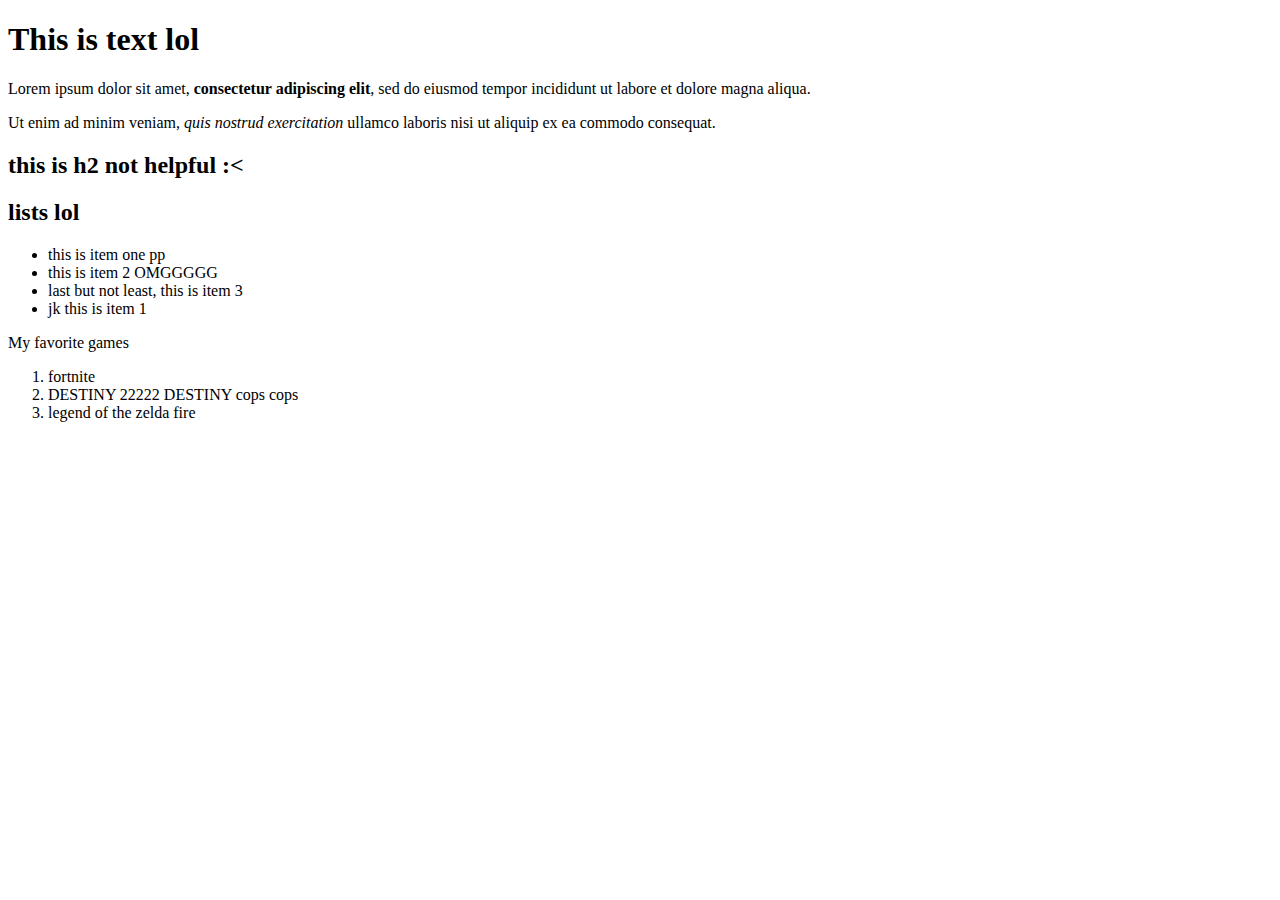
<file: learning-html/index.html>
<!DOCTYPE html>
<html lang="en"></html>
<html>
    <head>
        <meta charset="UTF-8">
        <title>My First Webpage</title>
    </head>

    <body>
        <h1>This is text lol</h1>
        <p> 
            Lorem ipsum dolor sit amet, <strong>consectetur adipiscing elit</strong>, sed do eiusmod tempor
            incididunt ut labore et dolore magna aliqua.
        </p>
        <p>Ut enim ad minim veniam, <em>quis nostrud exercitation</em> ullamco laboris
            nisi ut aliquip ex ea commodo consequat.</p>

        <h2>this is h2 not helpful :<</h2>

        <h2>lists lol </h2>
        <ul>
            <li>this is item one pp</li>
            <li>this is item 2 OMGGGGG</li>
            <li>last but not least, this is item 3</li>
            <li>jk this is item 1</li>
        </ul>
        <p>My favorite games</p>
        <ol>
            <li>fortnite</li>
            <li>DESTINY 22222 DESTINY cops cops</li>
            <li>legend of the zelda fire</li>

        </ol>
      </body>
      
</html>
</file>
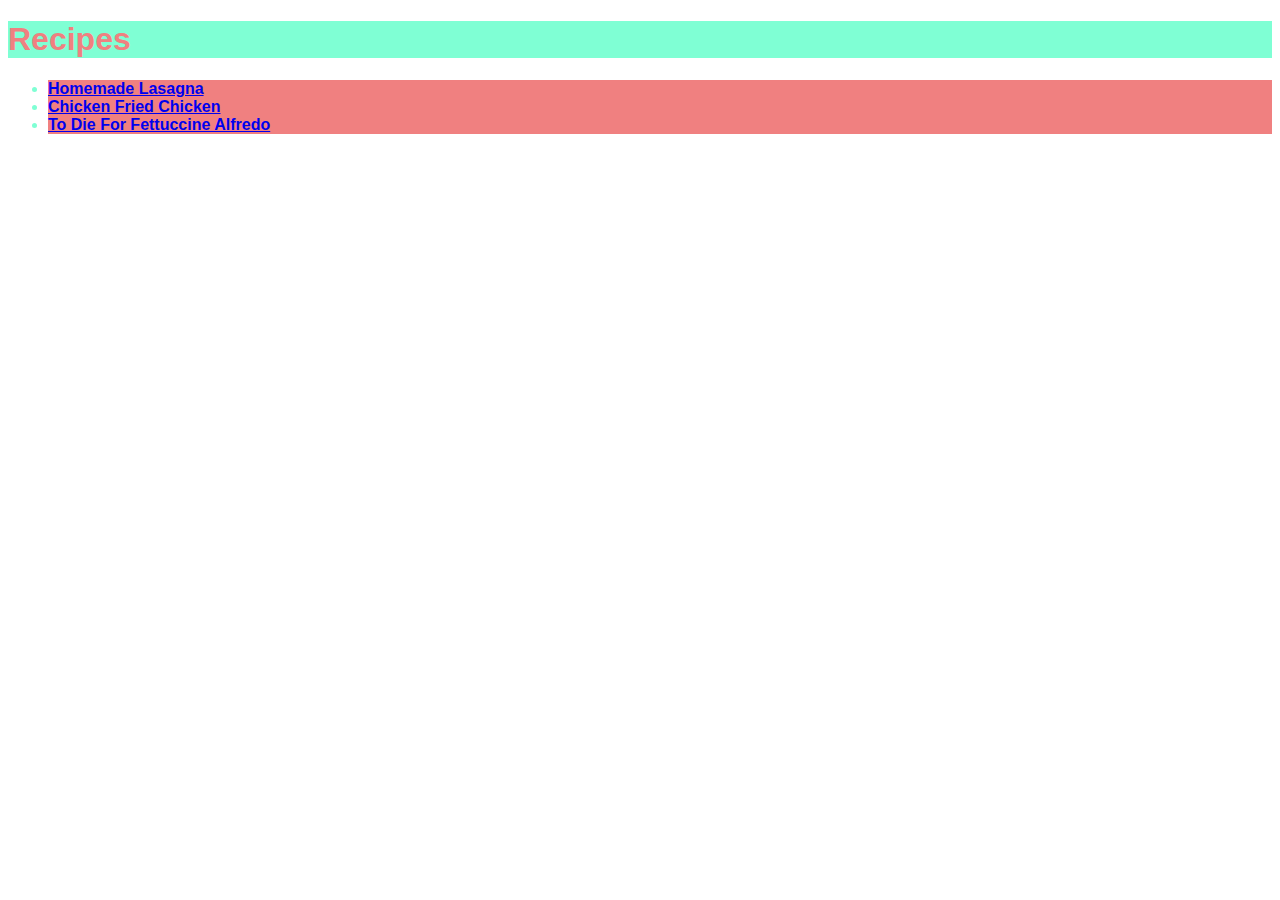
<file: html-projects/recipes/index.html>
<!---the purpose of this project is to learn the basics of html and get it solidfied in my brain for the future --->

<!DOCTYPE html>
<html lang="en">
<head>
    <meta charset="UTF-8">
    <link rel="stylesheet" href="styles.css">
</head>

<body>
    <h1>Recipes</h1>
    <ul>
        <li><a href="lasagna.html">Homemade Lasagna</a></li>
        <li><a href="chicken.html">Chicken Fried Chicken</a></li>
        <li><a href="alfredo.html"> To Die For Fettuccine Alfredo</a></li>
    </ul>   
</body>
</html>
</file>
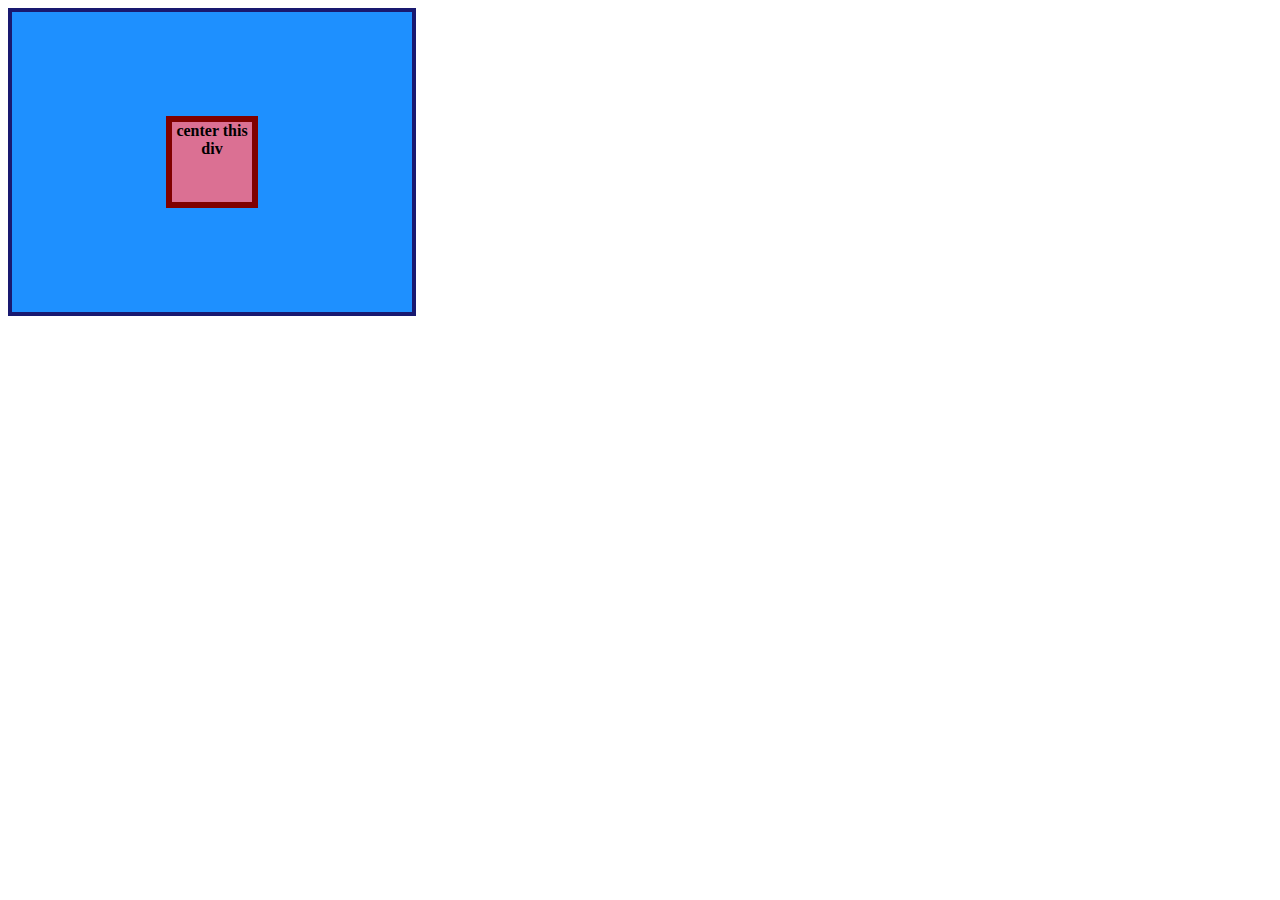
<file: learning-css/01-flex-center/index.html>
<!DOCTYPE html>
<html lang="en">
  <head>
    <meta charset="UTF-8">
    <meta http-equiv="X-UA-Compatible" content="IE=edge">
    <meta name="viewport" content="width=device-width, initial-scale=1.0">
    <title>CENTER THIS DIV</title>
    <link rel="stylesheet" href="style.css">
  </head>
  <body>
    <div class="container">
      <div class="box">center this div</div>
    </div>
  </body>
</html>
</file>
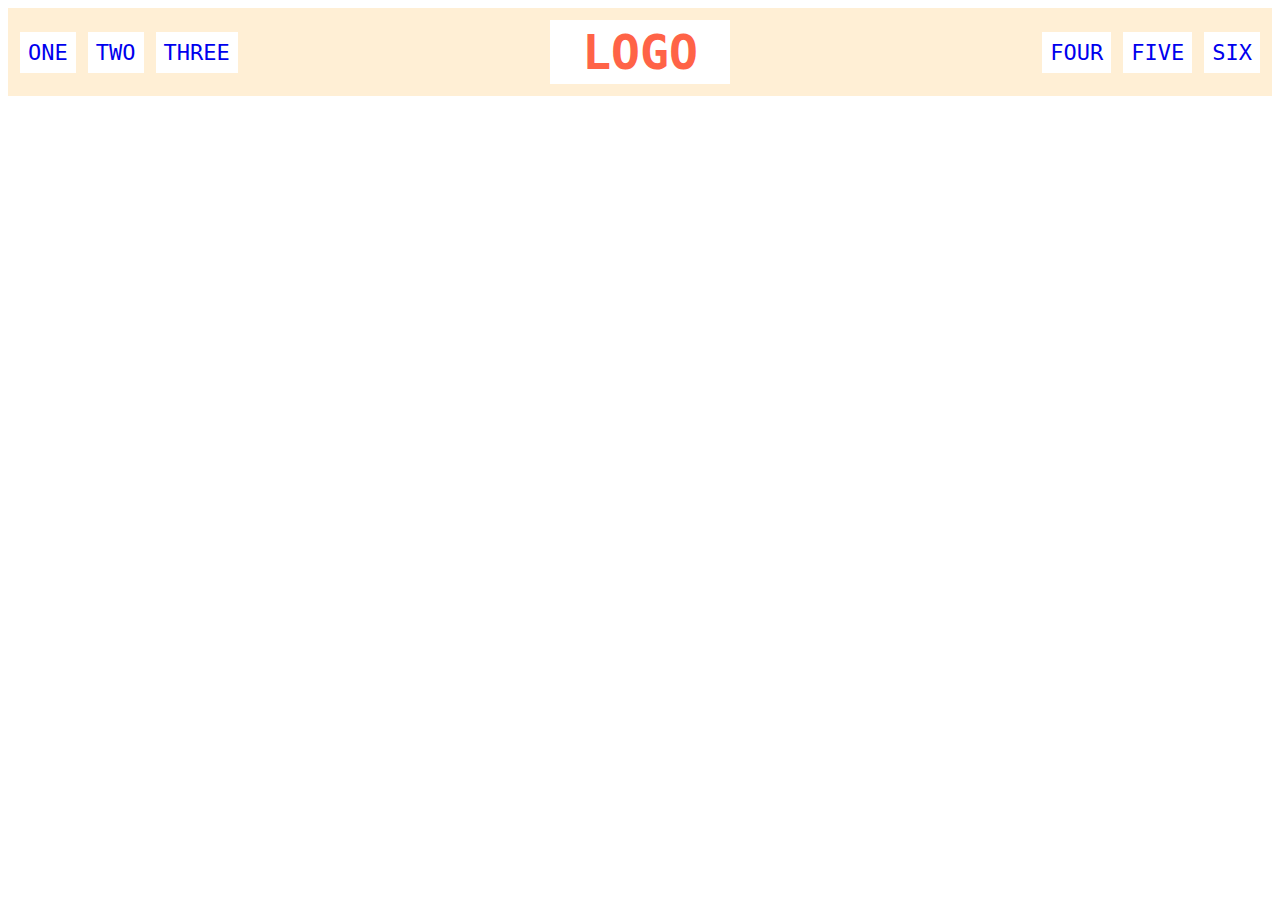
<file: learning-css/02-flex-header/index.html>
<!DOCTYPE html>
<html lang="en">
  <head>
    <meta charset="UTF-8">
    <meta http-equiv="X-UA-Compatible" content="IE=edge">
    <meta name="viewport" content="width=device-width, initial-scale=1.0">
    <title>Flex Header</title>
    <link rel="stylesheet" href="style.css">
  </head>
  <body>
    <div class="header">
      <div class="left-links">
        <ul>
          <li><a href="#">ONE</a></li>
          <li><a href="#">TWO</a></li>
          <li><a href="#">THREE</a></li>
        </ul>
      </div>
      <div class="logo">LOGO</div>
      <div class="right-links">
        <ul>
          <li><a href="#">FOUR</a></li>
          <li><a href="#">FIVE</a></li>
          <li><a href="#">SIX</a></li>
        </ul>
      </div>
    </div>
  </body>
</html>
</file>
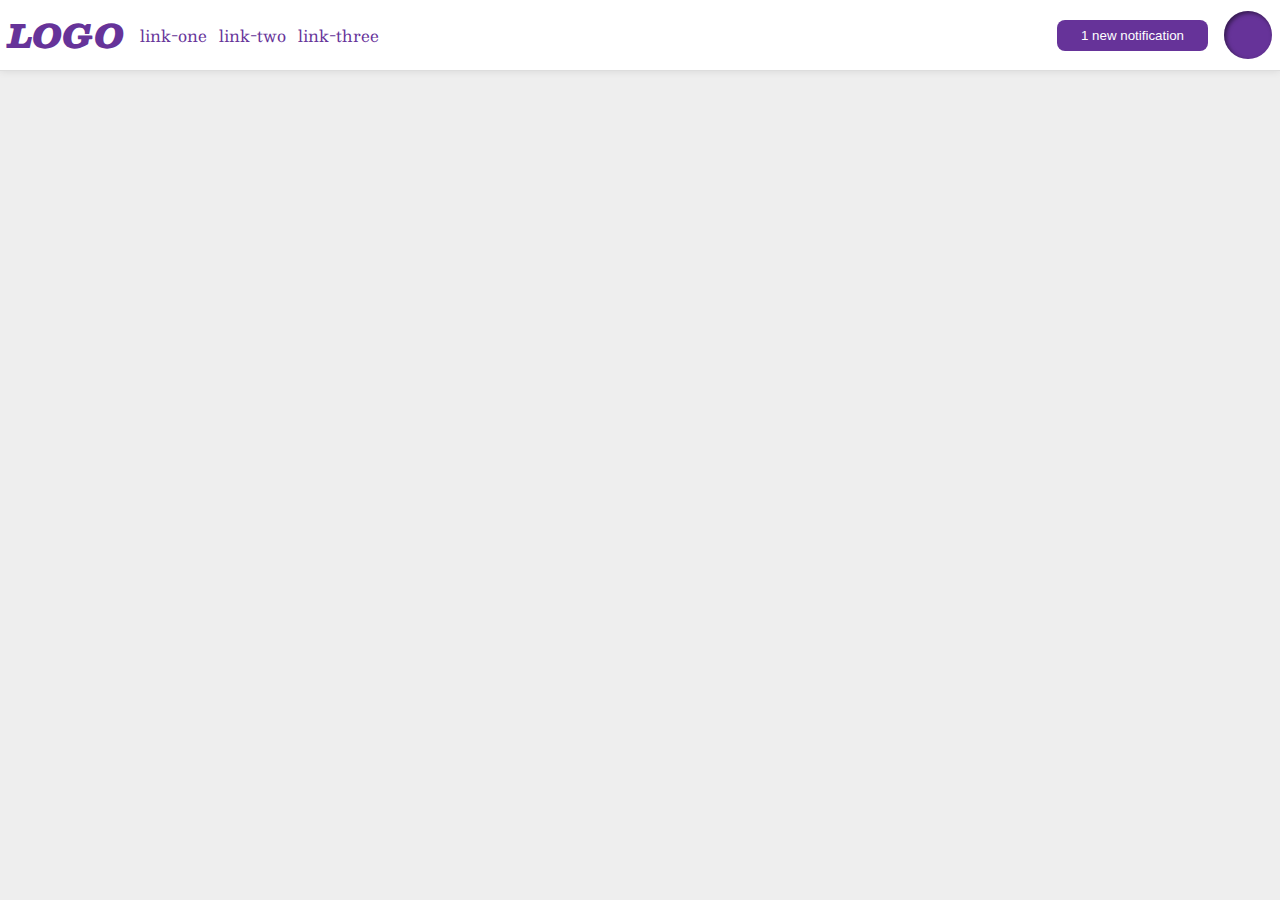
<file: learning-css/03-flex-header-2/index.html>
<!DOCTYPE html>
<html lang="en">
  <head>
    <meta charset="UTF-8">
    <meta http-equiv="X-UA-Compatible" content="IE=edge">
    <meta name="viewport" content="width=device-width, initial-scale=1.0">
    <title>Flex Header 2</title>
    <link rel="stylesheet" href="style.css">
  </head>
  <body>   
    <div class="header">
    <div class="left">
      <div class="logo">
        LOGO
      </div>
      <ul class="links">
        <li><a href="https://google.com">link-one</a></li>
        <li><a href="https://google.com">link-two</a></li>
        <li><a href="https://google.com">link-three</a></li>
      </ul>
    </div>
    <div class="right">
      <button class="notifications">
        1 new notification
      </button>
      <div class="profile-image"></div>
    </div>
    </div>
  </body>
</html>
</file>
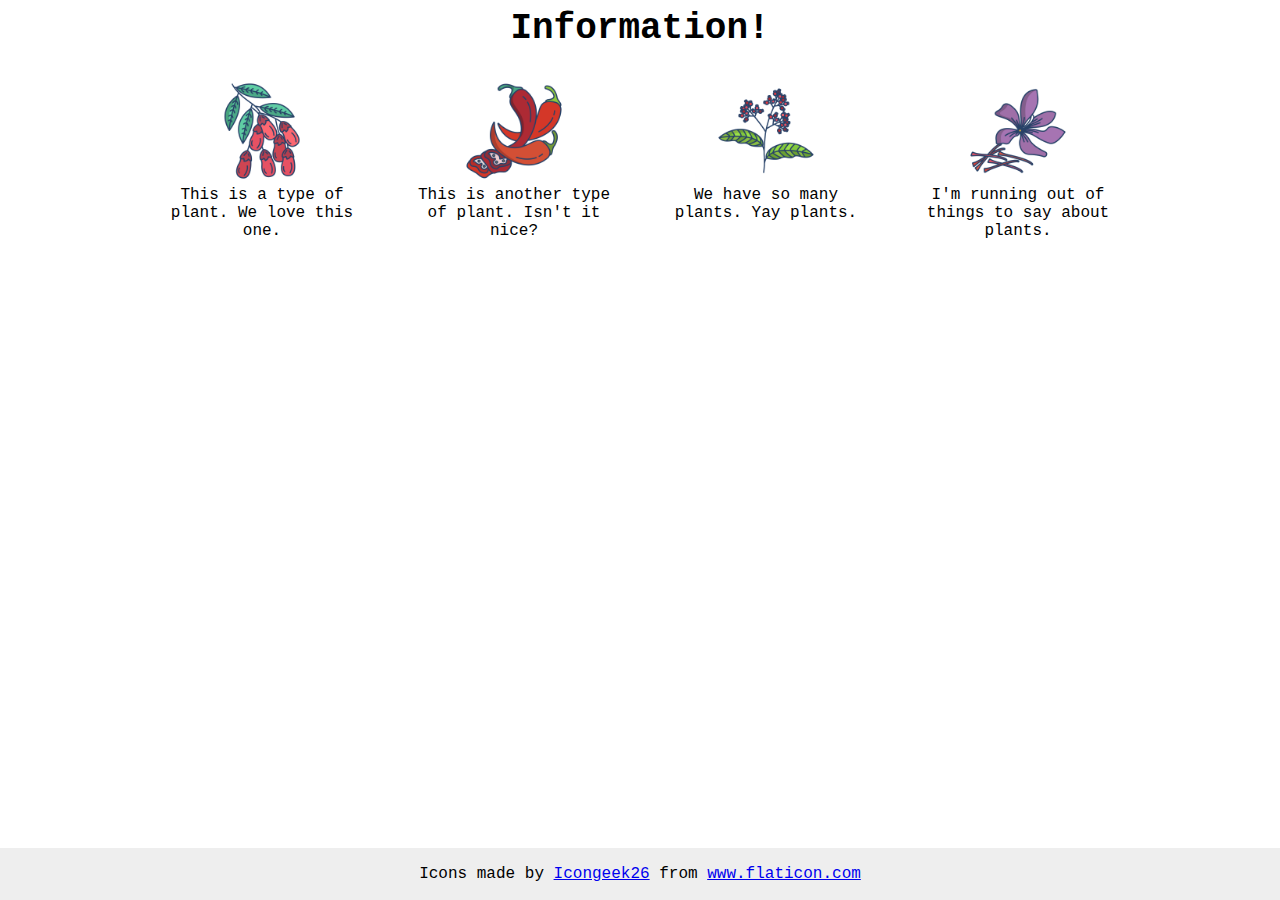
<file: learning-css/04-flex-information/index.html>
<!DOCTYPE html>
<html lang="en">
  <head>
    <meta charset="UTF-8">
    <meta http-equiv="X-UA-Compatible" content="IE=edge">
    <meta name="viewport" content="width=device-width, initial-scale=1.0">
    <title>Information</title>
    <link rel="stylesheet" href="style.css">
  </head>
  <div>

    <div class="title">Information!</div>
        <div class="container">
            <div class="info">
                <img src="./images/barberry.png" alt="barberry">
                <div class="text">This is a type of plant. We love this one.</div>
            </div>
            <div class="info">
                <img src="./images/chilli.png" alt="chili">
                <div class="text">This is another type of plant. Isn't it nice?</div>
            </div>
            <div class="info">
                <img src="./images/pepper.png" alt="pepper">
                <div class="text">We have so many plants. Yay plants.</div>
            </div>
            <div class="info">
                <img src="./images/saffron.png" alt="saffron">
                <div class="text">I'm running out of things to say about plants.</div>
            </div>
        </div>
    </div>  

    <!-- disregard this section, it's here to give attribution to the creator of these icons -->
    <div class="footer">
      <div>Icons made by <a href="https://www.flaticon.com/authors/icongeek26" title="Icongeek26">Icongeek26</a> from <a href="https://www.flaticon.com/" title="Flaticon">www.flaticon.com</a></div>
    </div>
  </body>
</html>
</file>
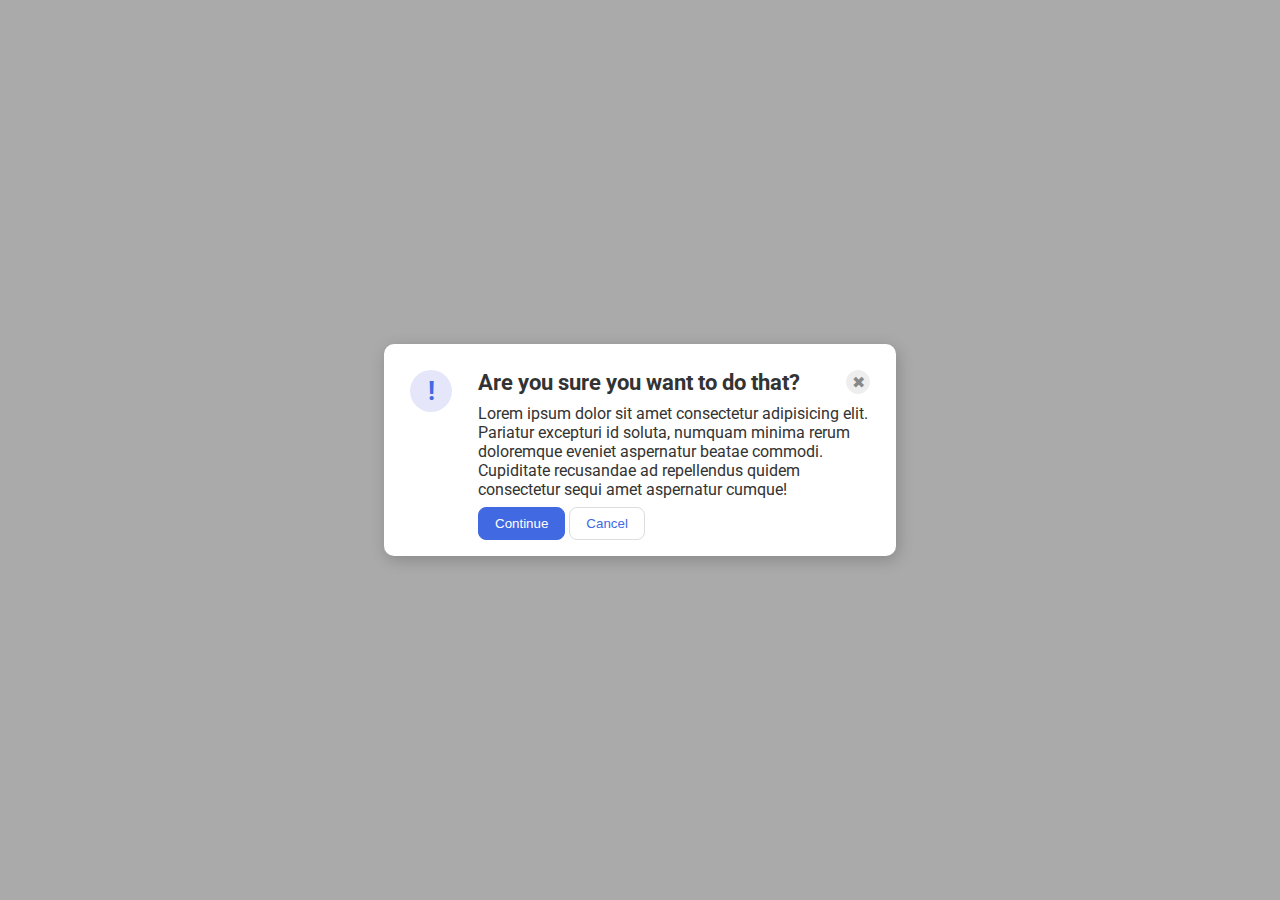
<file: learning-css/05-flex-modal/index.html>
<!DOCTYPE html>
<html lang="en">
  <head>
    <meta charset="UTF-8">
    <meta http-equiv="X-UA-Compatible" content="IE=edge">
    <meta name="viewport" content="width=device-width, initial-scale=1.0">
    <link rel="stylesheet" href="style.css">
    <title>Modal</title>
  </head>
  <body>
    <div class="modal">
      <div class="icon">!</div>
      <div class="container">
        <div class="header">Are you sure you want to do that?
            <button class="close-button">✖</button>
        </div>
        <div class="text">Lorem ipsum dolor sit amet consectetur adipisicing elit. Pariatur excepturi id soluta, numquam minima rerum doloremque eveniet aspernatur beatae commodi. Cupiditate recusandae ad repellendus quidem consectetur sequi amet aspernatur cumque!</div>
        <button class="continue">Continue</button>
        <button class="cancel">Cancel</button>
      </div>
    </div>
  </body>
</html>
</file>
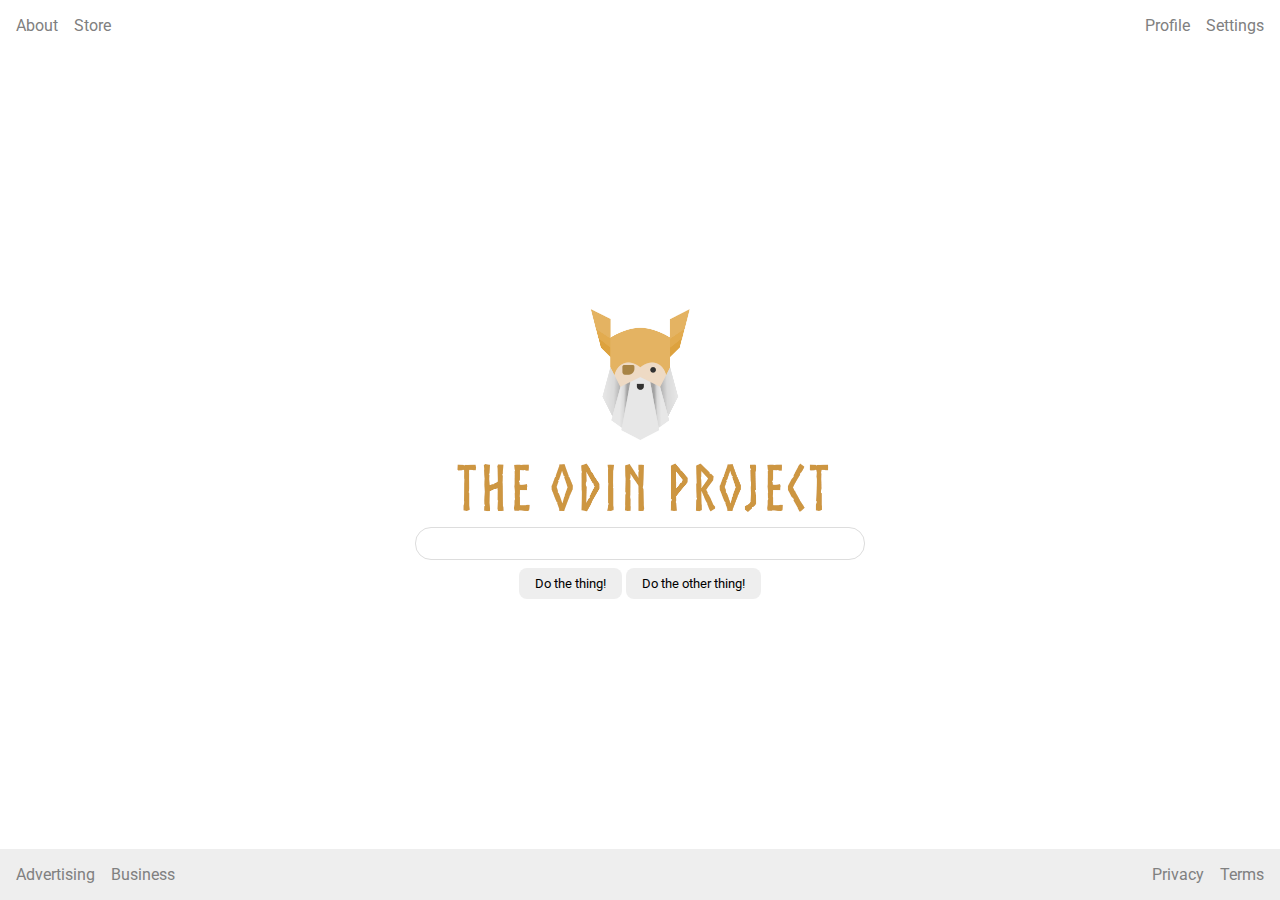
<file: learning-css/06-flex-layout/index.html>
<!DOCTYPE html>
<html lang="en">
  <head>
    <meta charset="UTF-8">
    <meta http-equiv="X-UA-Compatible" content="IE=edge">
    <meta name="viewport" content="width=device-width, initial-scale=1.0">
    <title>LAYOUT</title>
    <link rel="stylesheet" href="./style.css">
  </head>
  <body>
    <div class="header">
      <ul class="left-links">
        <li><a href="#">About</a></li>
        <li><a href="#">Store</a></li>
      </ul>
      <ul class="right-links">
        <li><a href="#">Profile</a></li>
        <li><a href="#">Settings</a></li>
      </ul>
    </div>
    <div class="content">
      <img src="./logo.png" alt="Project logo. Represents odin with the project name.">
      <div class="input">
        <input type="text">
      </div>
      <div class="buttons">
        <button>Do the thing!</button>
        <button>Do the other thing!</button>
      </div>
    </div>
    <div class="footer">
      <ul class="left-links">
        <li><a href="#">Advertising</a></li>
        <li><a href="#">Business</a></li>
      </ul>
      <ul class="right-links">
        <li><a href="#">Privacy</a></li>
        <li><a href="#">Terms</a></li>
      </ul>
    </div>
  </body>
</html>
</file>
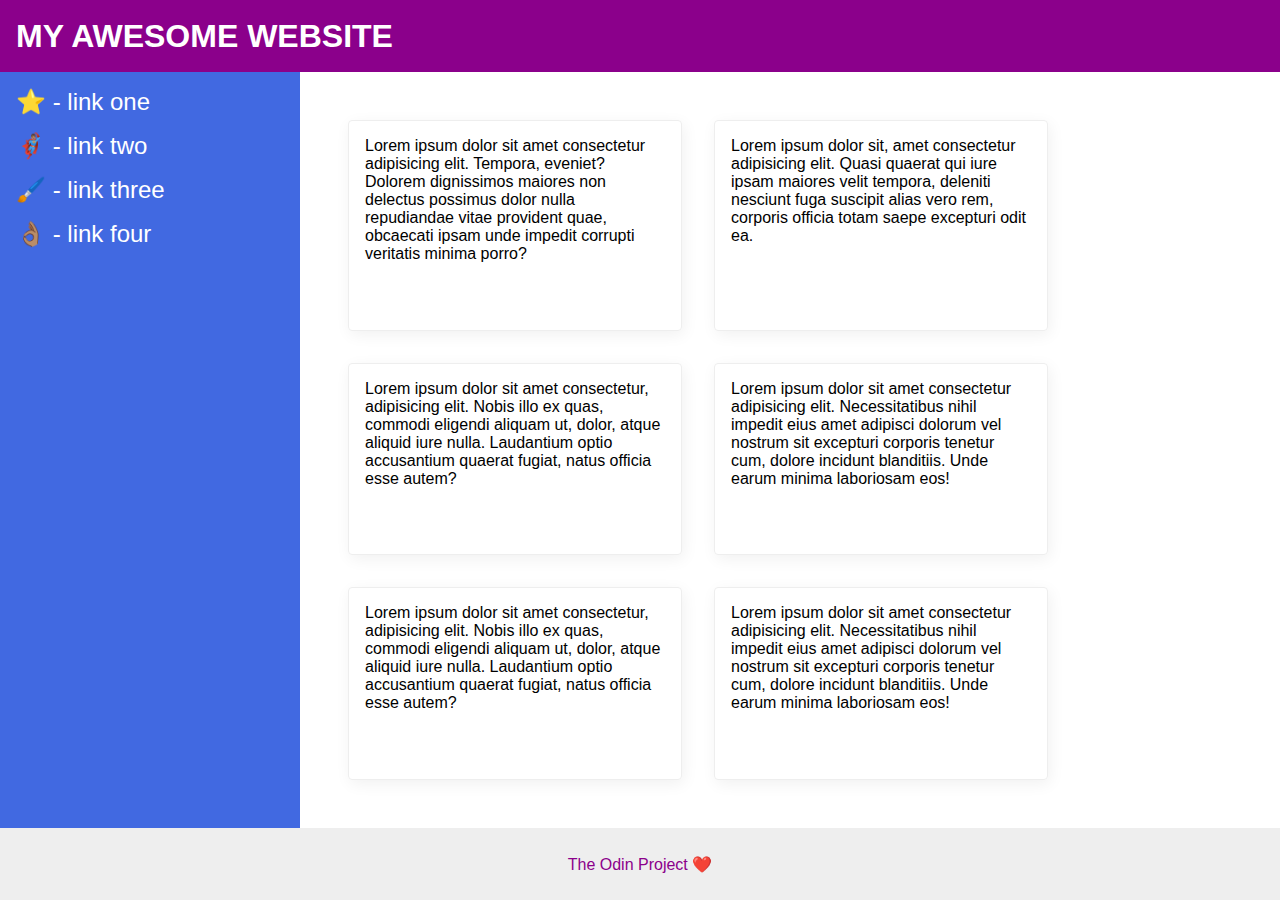
<file: learning-css/07-flex-layout-2/index.html>
<!DOCTYPE html>
<html lang="en">
  <head>
    <meta charset="UTF-8">
    <meta http-equiv="X-UA-Compatible" content="IE=edge">
    <meta name="viewport" content="width=device-width, initial-scale=1.0">
    <title>The Holy Grail</title>
    <link rel="stylesheet" href="style.css">
  </head>
  <body>
    <div class="header">
      MY AWESOME WEBSITE
    </div>
    <div class="body">
      <div class="sidebar">
        <ul>
          <li><a href="#">⭐ - link one</a></li>
          <li><a href="#">🦸🏽‍♂️ - link two</a></li>
          <li><a href="#">🖌️ - link three</a></li>
          <li><a href="#">👌🏽 - link four</a></li>
        </ul>
      </div>
      <div class="container">
        <div class="card">Lorem ipsum dolor sit amet consectetur adipisicing elit. Tempora, eveniet? Dolorem dignissimos maiores non delectus possimus dolor nulla repudiandae vitae provident quae, obcaecati ipsam unde impedit corrupti veritatis minima porro?</div>
        <div class="card">Lorem ipsum dolor sit, amet consectetur adipisicing elit. Quasi quaerat qui iure ipsam maiores velit tempora, deleniti nesciunt fuga suscipit alias vero rem, corporis officia totam saepe excepturi odit ea.</div>
        <div class="card">Lorem ipsum dolor sit amet consectetur, adipisicing elit. Nobis illo ex quas, commodi eligendi aliquam ut, dolor, atque aliquid iure nulla. Laudantium optio accusantium quaerat fugiat, natus officia esse autem?</div>
        <div class="card">Lorem ipsum dolor sit amet consectetur adipisicing elit. Necessitatibus nihil impedit eius amet adipisci dolorum vel nostrum sit excepturi corporis tenetur cum, dolore incidunt blanditiis. Unde earum minima laboriosam eos!</div>
        <div class="card">Lorem ipsum dolor sit amet consectetur, adipisicing elit. Nobis illo ex quas, commodi eligendi aliquam ut, dolor, atque aliquid iure nulla. Laudantium optio accusantium quaerat fugiat, natus officia esse autem?</div>
        <div class="card">Lorem ipsum dolor sit amet consectetur adipisicing elit. Necessitatibus nihil impedit eius amet adipisci dolorum vel nostrum sit excepturi corporis tenetur cum, dolore incidunt blanditiis. Unde earum minima laboriosam eos!</div>
      </div>
    </div>
    <div class="footer">
      The Odin Project ❤️
    </div>
  </body>
</html>
</file>
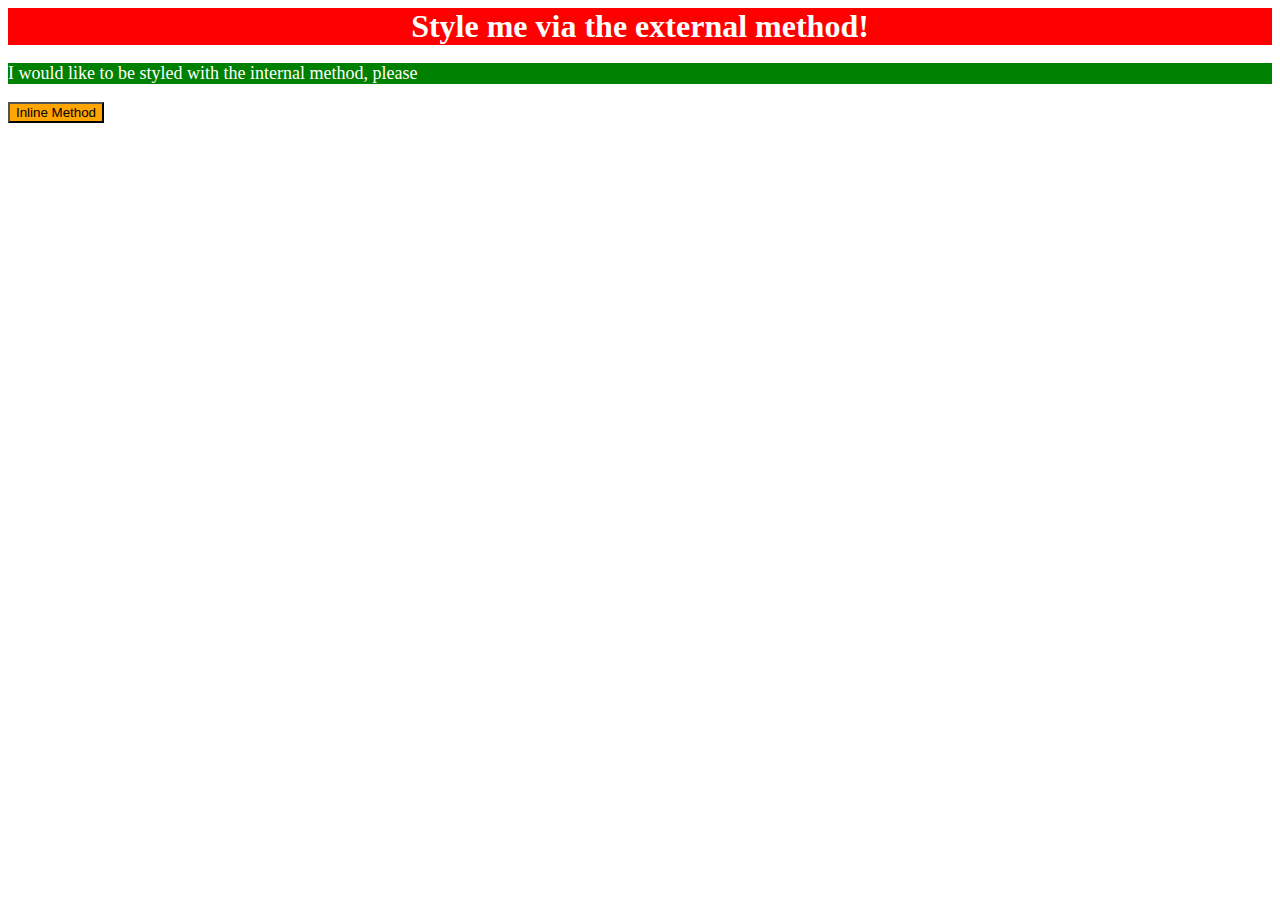
<file: learning-css/css-01-methods/index.html>
<!DOCTYPE html>
<html lang="en">
<head>
    <meta charset="UTF-8">
    <title>Document</title>
    <link rel="stylesheet" href="styles.css">

    <style>
        p {
            background-color: green;
            color: white;
            font-size: 18px;
        }
    </style>

</head>
<body>
    <div>Style me via the external method!</div>   
    
    <p>I would like to be styled with the internal method, please</p>

    <button style="font-size: 18; background-color: orange; ">Inline Method</button>

</body>
</html>
</file>
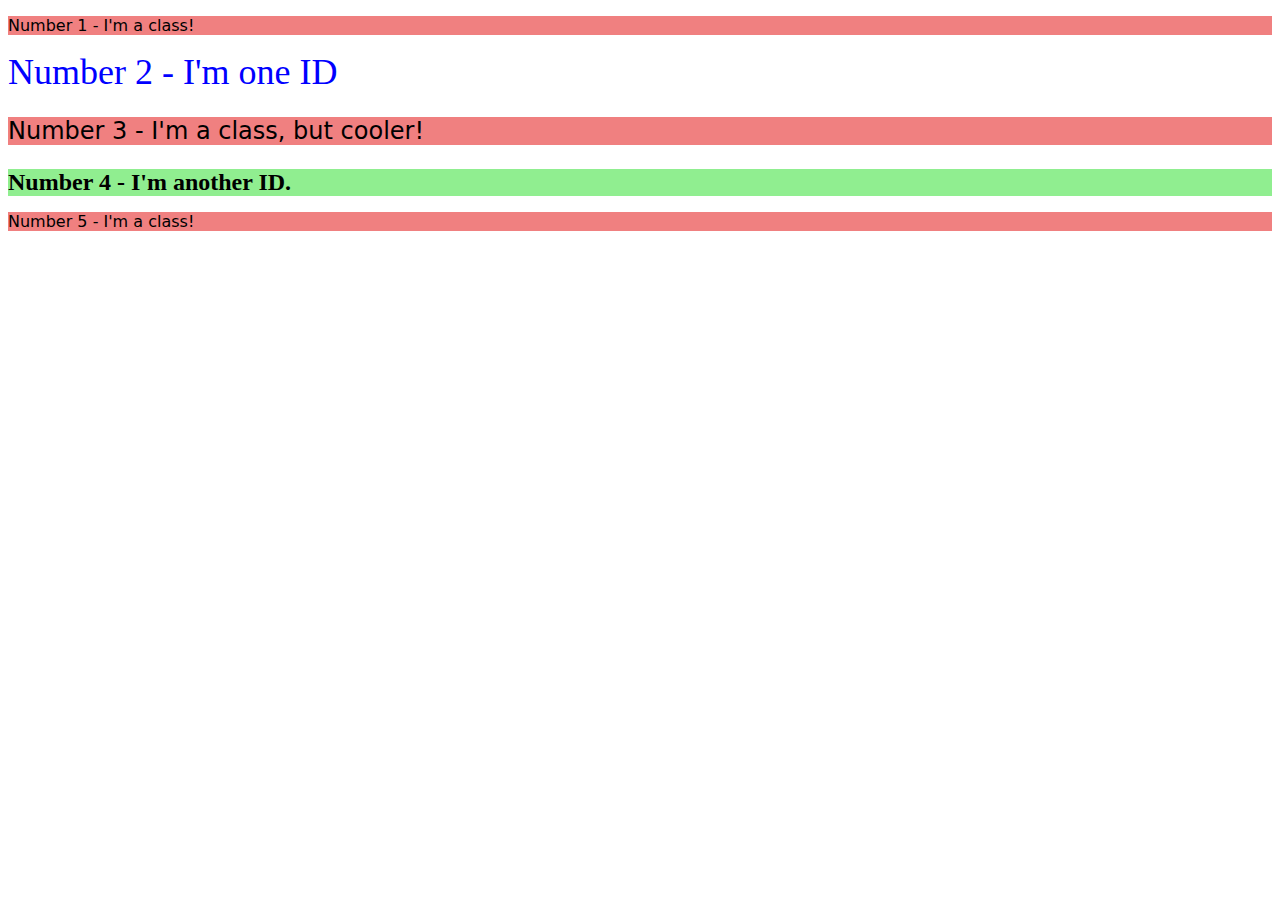
<file: learning-css/css-02-class-id-selectors/index.html>
<!DOCTYPE html>
<html lang="en">
    <head>
        <meta charset="UTF-8">
        <title>CSS-Class-and-ID-Selectors</title>
        <link rel="stylesheet" href="styles.css">
    </head>

    <body>
        <p class="odd">Number 1 - I'm a class!</p>
        <div class="second">Number 2 - I'm one ID</div>
        <p class="odd adjust-font-size">Number 3 - I'm a class, but cooler!</p>
        <div class="four"> Number 4 - I'm another ID.</div>
        <p class="odd">Number 5 - I'm a class!</p>
    </body>
</html>
</file>
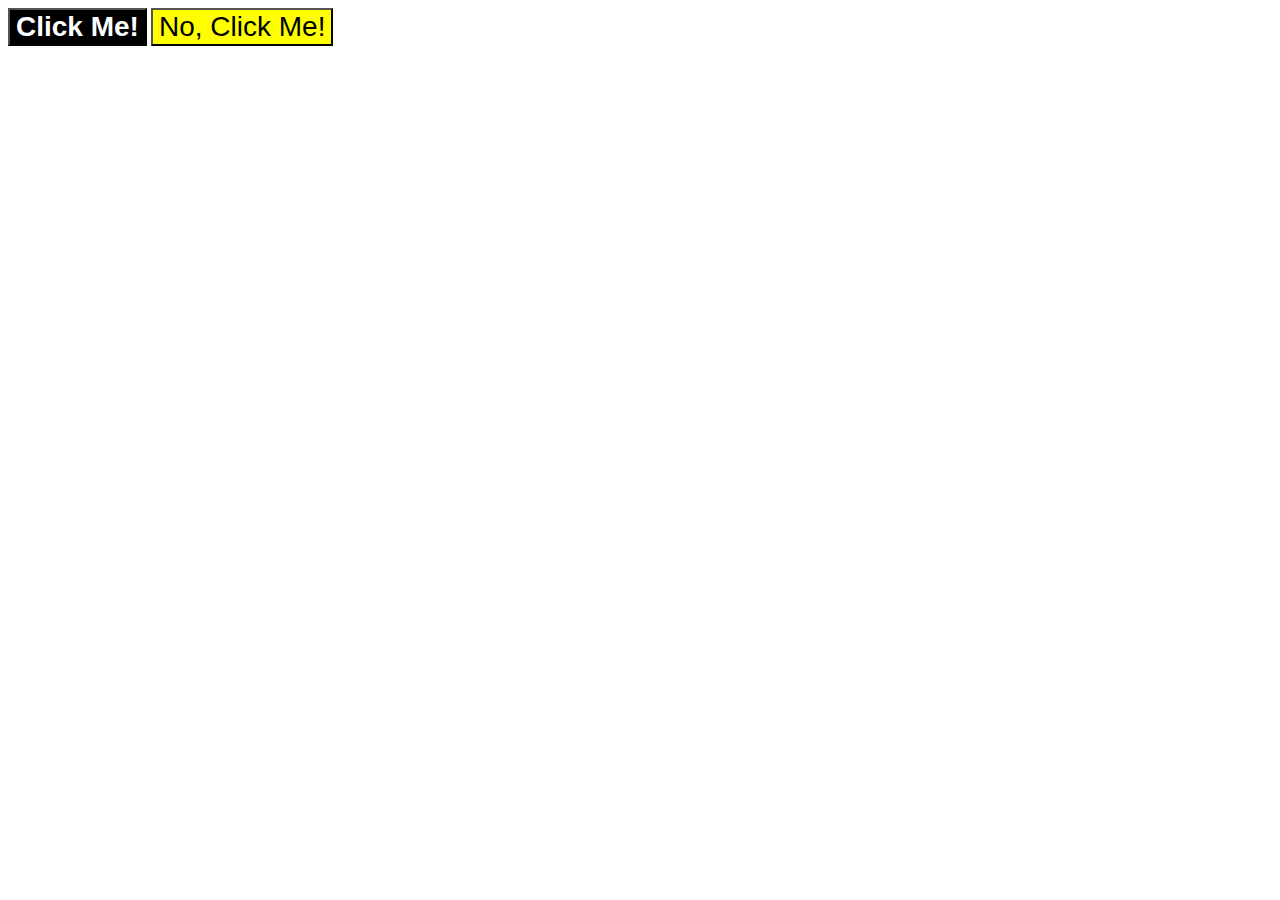
<file: learning-css/css-03-grouping selectors/index.html>
<!DOCTYPE html>
<html lang="en">
<head>
    <meta charset="UTF-8">
    <meta name="viewport" content="width=device-width, initial-scale=1.0">
    <title>Grouping Selectors</title>
    <link rel="stylesheet" href="styles.css">
</head>
<body>
    <button class="first_element">Click Me!</button>
    <button class="second_element">No, Click Me!</button>
</body>
</html>
</file>
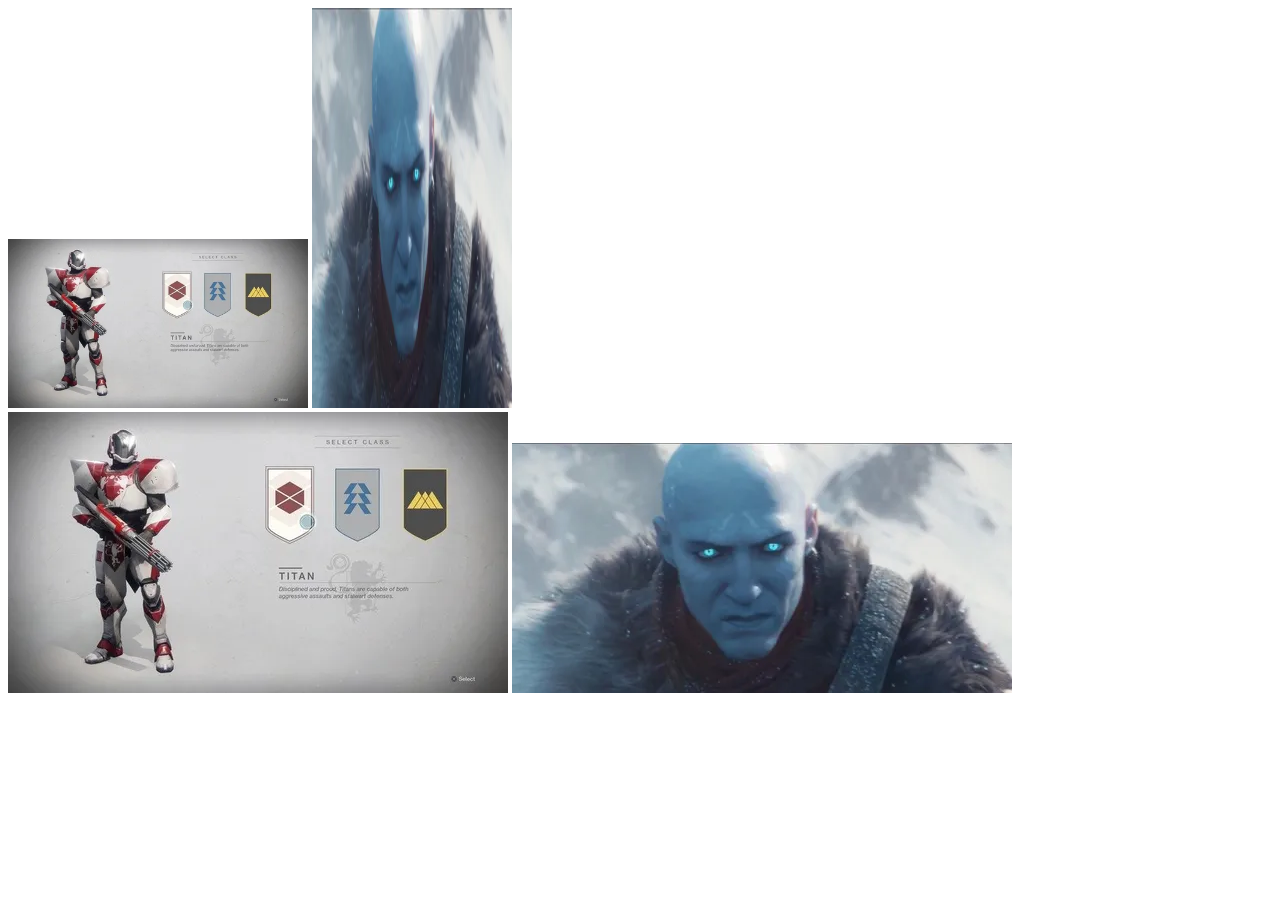
<file: learning-css/css-04-chaining-selectors/index.html>
<!DOCTYPE html>
<html lang="en">
    <head>
        <meta charset="UTF-8">
        <meta name="viewport" content="width=device-width, initial-scale=1.0">
        <title>Chaining Selectors</title>
        <link rel="stylesheet" href="styles.css">
    </head>

    <body>
        <div>
            <img class="avatar proportioned" src="titan.jpg" alt="Titan Guardian">
            <img class="avatar distorted" src="zavala.jpg" alt="zavala">
        </div>

        <div>
            <img class="original proportioned" src="titan.jpg" alt="Titan Guardian">
            <img class="original distorted" src="zavala.jpg" alt="zavala">
        </div>
    </body>
</html>
</file>
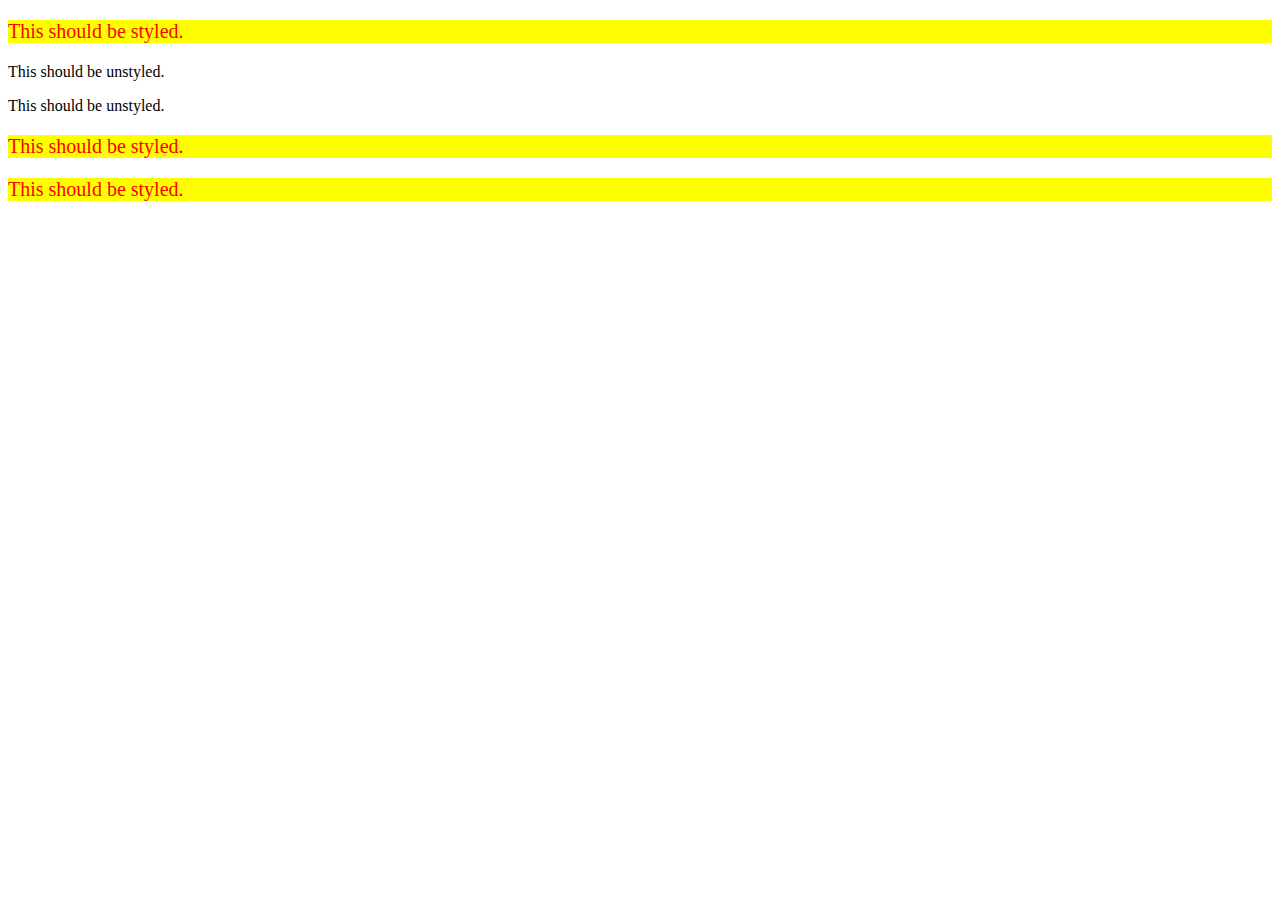
<file: learning-css/css-05-descendant-combinator/index.html>
<!DOCTYPE html>
<html lang="en">
  <head>
    <meta charset="UTF-8">
    <meta http-equiv="X-UA-Compatible" content="IE=edge">
    <meta name="viewport" content="width=device-width, initial-scale=1.0">
    <title>Descendant Combinator</title>
    <link rel="stylesheet" href="styles.css">
  </head>
  <body>
    <div class="container">
      <p class="text">This should be styled.</p>
    </div>
    <p class="text">This should be unstyled.</p>
    <p class="text">This should be unstyled.</p>
    <div class="container">
      <p class="text">This should be styled.</p>
      <p class="text">This should be styled.</p>
    </div>
  </body>
</html>
</file>
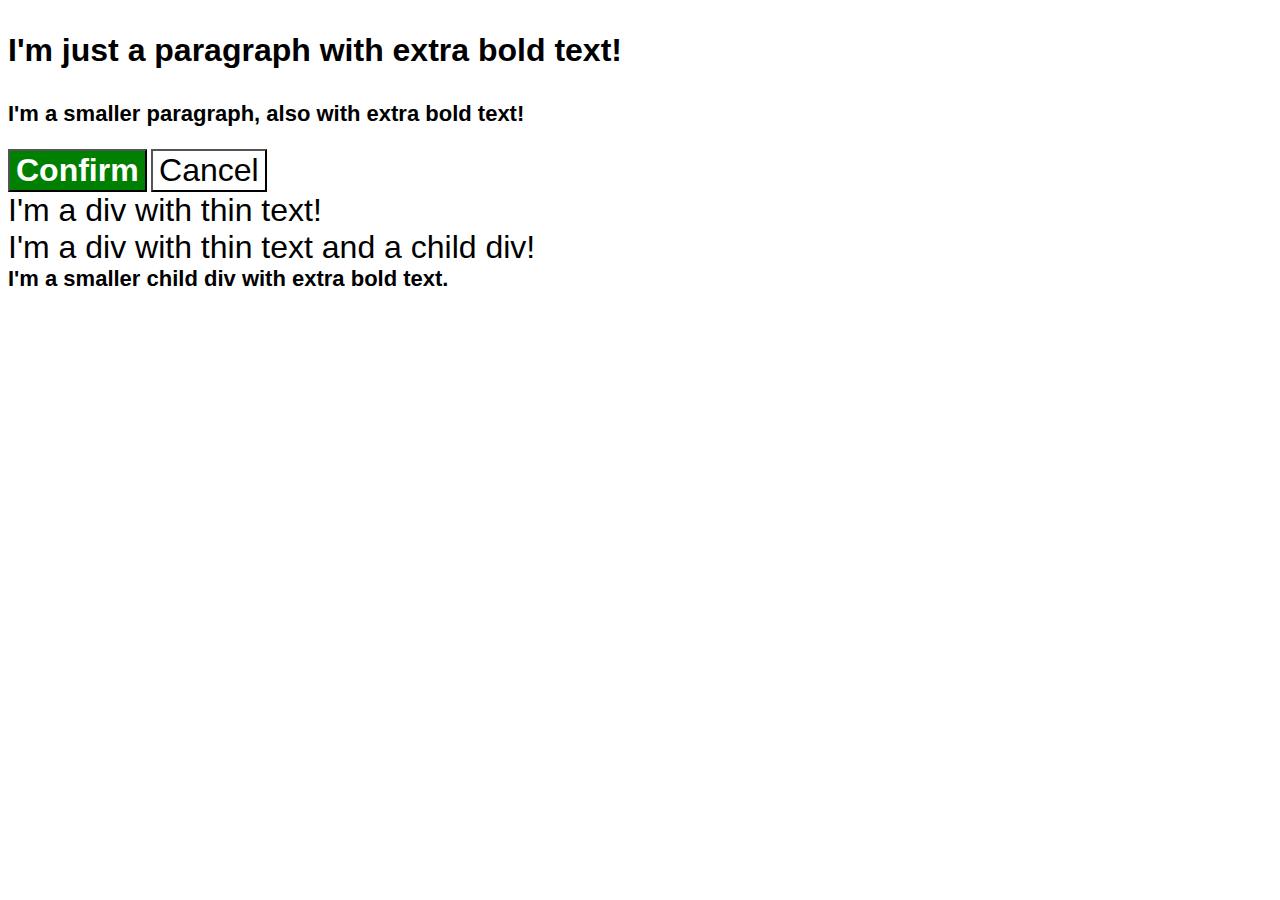
<file: learning-css/css-06-cascad-fix/index.html>
<!DOCTYPE html>
<html lang="en">
  <head>
    <meta charset="UTF-8">
    <meta http-equiv="X-UA-Compatible" content="IE=edge">
    <meta name="viewport" content="width=device-width, initial-scale=1.0">
    <title>Fix the Cascade</title>
    <link rel="stylesheet" href="style.css">
  </head>
  <body>
    <p class="para">I'm just a paragraph with extra bold text!</p>
    <p class="para small-para">I'm a smaller paragraph, also with extra bold text!</p>

    <button id="confirm-button" class="button confirm">Confirm</button>
    <button id="cancel-button" class="button cancel">Cancel</button>

    <div class="text">I'm a div with thin text!</div>
    <div class="text">I'm a div with thin text and a child div!
      <div class="text child">I'm a smaller child div with extra bold text.</div>
    </div>
  </body>
</html>
</file>
<file: html-projects/recipes/styles.css>
h1 {
    color: lightcoral;
    background-color: aquamarine;
    font-family: 'Franklin Gothic Medium', 'Arial Narrow', Arial, sans-serif;
}

li {
    font-weight: 900;
    font-size: 16px;
    background-color: lightcoral;
    color:aquamarine;
    justify-content: center;
    font-family: 'Franklin Gothic Medium', 'Arial Narrow', Arial, sans-serif
}

#image {
    height: auto;
    width: 300px;
}

.paragraph.text {
    font-weight: bold;
    background-color: lightcyan;
}
</file>
<file: learning-css/01-flex-center/style.css>
.container {
    background: dodgerblue;
    border: 4px solid midnightblue;
    width: 400px;
    height: 300px;
    display: flex;
    align-items: center;
    justify-content: center;
  }
  
  .box {
    background: palevioletred;
    font-weight: bold;
    text-align: center;
    border: 6px solid maroon;
    width: 80px;
    height: 80px;   
  }
</file>
<file: learning-css/02-flex-header/style.css>
.header  {
    font-family: monospace;
    background: papayawhip;
    display: flex;
    justify-content: space-between;
    align-items: center;
    padding: 12px;
  }
  
  .logo {
    font-size: 48px;
    font-weight: 900;
    color: tomato;
    background: white;
    padding: 4px 32px;

  }
  
  ul {
    /* this removes the dots on the list items*/
    list-style-type: none;
    display: flex;
    flex-direction: row;
    margin: 0px;
    padding: 0px;
    gap: 12px;
  }

  .left-links {
    align-items: end;
  }
  
  a {
    font-size: 22px;
    background: white;
    padding: 8px;
    /* this removes the line under the links */
    text-decoration: none;
  }
</file>
<file: learning-css/03-flex-header-2/style.css>
/* this is some magical font-importing.  
you'll learn about it later. */
@import url('https://fonts.googleapis.com/css2?family=Besley:ital,wght@0,400;1,900&display=swap');

body {
  margin: 0;
  background: #eee;
  font-family: Besley, serif;
}

.header {
  background: white;
  border-bottom: 1px solid #ddd;
  box-shadow: 0 0 8px rgba(0,0,0,.1);
  display: flex;
  justify-content: space-between;
  padding: 8px;
}

.profile-image {
  background: rebeccapurple;
  box-shadow: inset 2px 2px 4px rgba(0,0,0,.5);
  border-radius: 50%;
  width: 48px;
  height: 48px;
}

.logo {
  color: rebeccapurple;
  font-size: 32px;
  font-weight: 900;
  font-style: italic;
}

button {
  border: none;
  border-radius: 8px;
  background: rebeccapurple;
  color: white;
  padding: 8px 24px;
}

a {
  /* this removes the line under our links */
  text-decoration: none;
  color: rebeccapurple;
}

ul {
  list-style-type: none;
  display: flex;
  gap: 12px;
  margin: 0;
  padding: 0;
  

}

.left, .right {
    display: flex;
    gap: 16px;
    align-items: center;
}
</file>
<file: learning-css/04-flex-information/style.css>
body {
    font-family: 'Courier New', Courier, monospace;
    text-align: center;
  }
  
  img {
    width: 100px;
    height: 100px;
  }

  .container {
    display: flex;
    justify-content: center;
    gap: 52px;
  }
  
  .info {
    max-width: 200px;
  }
  .title {
    font-size: 36px;
    font-weight: 900;
    margin-bottom: 32px;
  }
  
  /* do not edit this footer */
  .footer {
    position: fixed;
    bottom: 0;
    left: 0;
    right: 0;
    height: 52px;
    display: flex;
    flex-direction: row;
    align-items: center;
    justify-content: center;
    background: #eee;
    
  }
</file>
<file: learning-css/05-flex-modal/style.css>
@import url('https://fonts.googleapis.com/css2?family=Roboto:wght@400;700&display=swap');

html, body {
  height: 100%;
}

body {
  font-family: Roboto, sans-serif;
  margin: 0;
  background: #aaa;
  color: #333;
  /* I'll give you this one for free lol */
  display: flex;
  align-items: center;
  justify-content: center;
}

.modal {
  background: white;
  width: 480px;
  border-radius: 10px;
  box-shadow: 2px 4px 16px rgba(0,0,0,.2);
  display: flex;
  gap: 16px;
  padding: 16px;
}

.icon {
  color: royalblue;
  font-size: 26px;
  font-weight: 700;
  background: lavender;
  width: 42px;
  height: 42px;
  border-radius: 50%;
  display: flex;
  align-items: center;
  justify-content: center;
  margin: 10px;
  flex-direction: column;
  flex-shrink: 0;
}

.header { 
    display: flex;
    align-items: center;
    justify-content: space-between;
    font-size: 22px;
    font-weight: 700;
}

.text {
    margin-bottom: 8px;
}

.close-button {
  background: #eee;
  border-radius: 50%;
  color: #888;
  font-weight: 400;
  font-size: 16px;
  height: 24px;
  width: 24px;
  display: flex;
  align-items: center;
  justify-content: center;
  border: 1px solid #eee;
  padding: 0;
  margin: 10px;
}

button {
  cursor: pointer;
  padding: 8px 16px;
  border-radius: 8px;
}

button.continue {
  background: royalblue;
  border: 1px solid royalblue;
  color: white;
}

button.cancel {
  background: white;
  border: 1px solid #ddd;
  color: royalblue;
}
</file>
<file: learning-css/06-flex-layout/style.css>
@import url('https://fonts.googleapis.com/css2?family=Roboto:wght@400;700&display=swap');

body {
  height: 100vh;
  margin: 0;
  overflow: hidden;
  font-family: Roboto, sans-serif;
  display: flex;
  flex-direction: column;
}

img {
  width: 600px;
}

button {
  font-family: Roboto, sans-serif;
  border: none;
  border-radius: 8px;
  background: #eee;
  padding: 8px 16px;
  margin-top: 8px;
}

input {
  border: 1px solid #ddd;
  border-radius: 16px;
  padding: 8px 24px;
  width: 400px;
}

ul {
    list-style: none;
    display: flex;
    margin: 0;
    padding: 0;
}

a {
    text-decoration: none;
    color: gray;
}

.content {
    flex: 1;
    display: flex;
    flex-direction: column;
    align-items: center;
    justify-content: center;
}

.header, 
.footer {
    display: flex;
    justify-content: space-between;
    padding: 16px;
}

.footer {
    background-color: #eeeeee;
}

.left-links {
    display: flex;
    gap: 16px;

}

.right-links {
    display: flex;
    gap: 16px;
}
</file>
<file: learning-css/07-flex-layout-2/style.css>
body {
    font-family: -apple-system, BlinkMacSystemFont, 'Segoe UI', Roboto, Oxygen, Ubuntu, Cantarell, 'Open Sans', 'Helvetica Neue', sans-serif;
    margin: 0;
    min-height: 100vh;
  }
  
  .header {
    height: 72px;
    background: darkmagenta;
    color: white;
  }
  
  .footer {
    height: 72px;
    background: #eee;
    color: darkmagenta;
  }
  
  .sidebar {
    width: 300px;
    background: royalblue;
    box-sizing: border-box;
  }
  
  .card {
    border: 1px solid #eee;
    box-shadow: 2px 4px 16px rgba(0,0,0,.06);
    border-radius: 4px;
  }
  
  /* SOLUTION */
  
  body {
    display: flex;
    flex-direction: column;
  }
  
  .header {
    display: flex;
    align-items: center;
    padding: 0 16px;
    font-size: 32px;
    font-weight: 900;
  }
  
  .body {
    flex: 1;
    display: flex;
  }
  
  .sidebar {
    flex-shrink: 0;
    padding: 16px;
  }
  
  ul {
    list-style-type: none;
    margin: 0;
    padding: 0;
  }
  
  li {
    margin-bottom: 16px;
  }
  
  a {
    color: white;
    text-decoration: none;
    font-size: 24px;
  }
  
  .container {
    padding: 48px;
    display: flex;
    flex-wrap: wrap;
    gap: 32px;
  }
  
  .card {
    padding: 16px;
    width: 300px;
  }
  
  .footer {
    display: flex;
    align-items: center;
    justify-content: center;
  }
</file>
<file: learning-css/css-01-methods/styles.css>
div {
    color:white;
    background-color: red;
    font-size: 32px;
    text-align: center;
    font-weight: bold;   
}
</file>
<file: learning-css/css-02-class-id-selectors/styles.css>
.odd {
    font-family: Verdana, DejaVu Sans, sans-serif;
    background-color: lightcoral;
}

.second { 
    color: blue;
    font-size: 36px;
}

.adjust-font-size {
    font-size: 24px;
}

.four {
    background-color: lightgreen;
    font-weight: bold;
    font-size: 24px;
}
</file>
<file: learning-css/css-03-grouping selectors/styles.css>
.first_element, 
.second_element {
    font-size: 28px;
    font-family: Helvetica, 'Times New Roman', san-serif;
}

.first_element {
    background-color: black;
    color: white;
    font-weight: bold;
}

.second_element {
    background-color: yellow;
}
</file>
<file: learning-css/css-04-chaining-selectors/styles.css>
.avatar.proportioned {
    height: auto;
    width: 300px;
  }
  
  .avatar.distorted {
    height: 400px;
    width: 200px;
  }
</file>
<file: learning-css/css-05-descendant-combinator/styles.css>
.container .text {
    background-color: yellow;
    color: red;
    font-size: 20px;
    justify-content: center;
}
</file>
<file: learning-css/css-06-cascad-fix/style.css>
body {
    font-family: Arial, Helvetica, sans-serif;
  }
  
  .para.small-para {
    color: hsl(0, 0%, 0%);
    font-weight: 800;
    font-size: 22px;
  }
    
  .para {
    font-size: 32px;
    font-weight: 800;
  }
  
  #confirm-button {
    background: green;
    color: white;
    font-weight: bold;
  } 
  
  .button {
    background-color: rgb(255, 255, 255);
    color: rgb(0, 0, 0);
    font-size: 32px;
  }
  
  .text.child {
    color: rgb(0, 0, 0);
    font-weight: 800;
    font-size: 22px;
  }
  
  div.text {
    color: rgb(0, 0, 0);
    font-size: 32px;
    font-weight: 100;
  }
</file>
